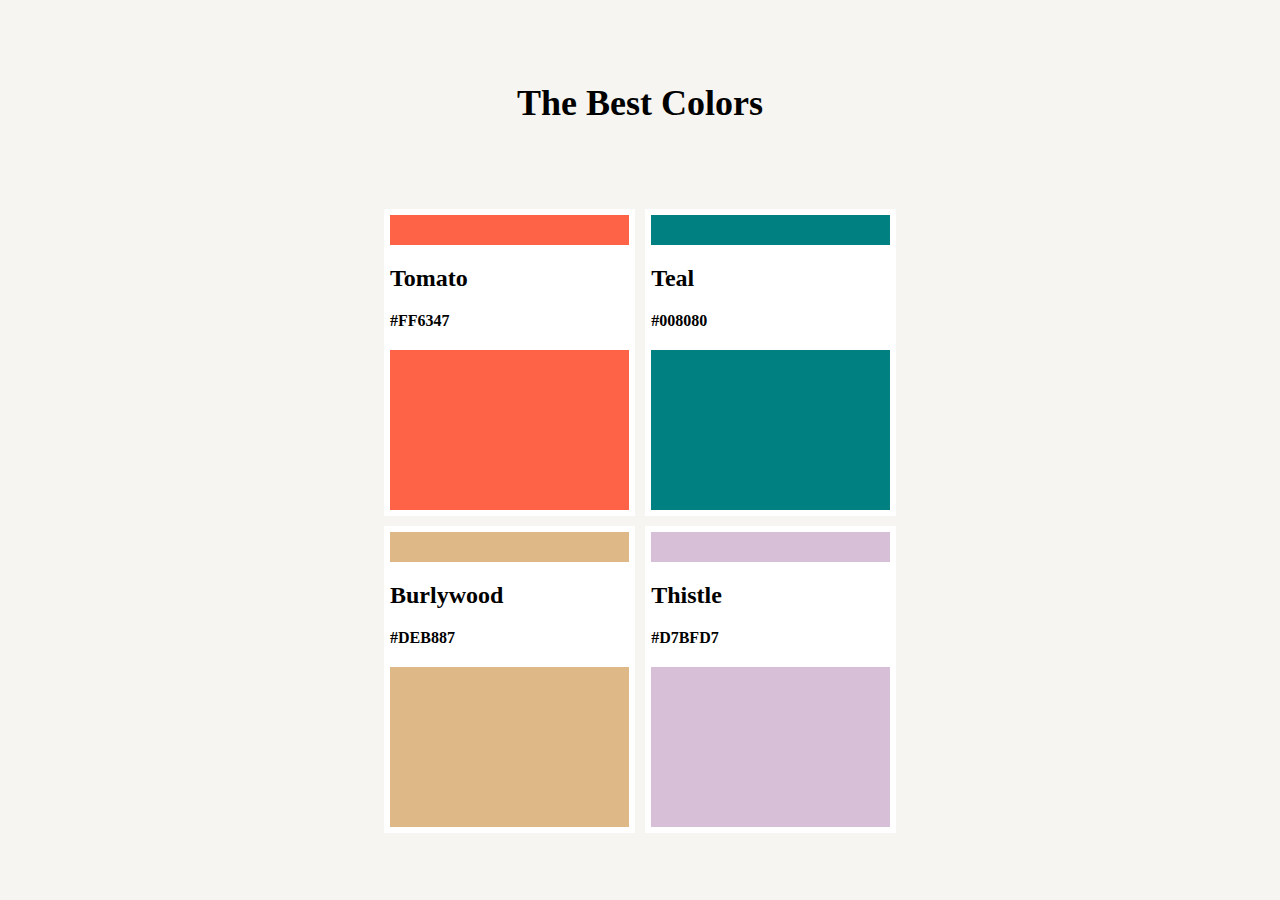
<file: day07/index.html>
<!DOCTYPE html>
<html>
  <head>
    <meta charset="utf-8">
    <meta name="viewport" content="width=device-width">
    <title>repl.it</title>
    <link rel="stylesheet" href="./css/style.css">
  </head>
  <body>
      <section class="card-container">
          <h1>The Best Colors</h1>
          <ul>
              <li class="card">
                  <h2 class="card-color-name">
                      Tomato
                  </h2>
                  <div class="card-color-block"></div>
              </li>
              <li class="card">
                <h2 class="card-color-name">
                    Teal
                </h2>
                <div class="card-color-block"></div>
            </li>
            <li class="card">
                <h2 class="card-color-name">
                    Burlywood
                </h2>
                <div class="card-color-block"></div>
            </li>
            <li class="card">
                <h2 class="card-color-name">
                    Thistle
                </h2>
                <div class="card-color-block"></div>
            </li>
          </ul>
      </section>
  </body>
</html>
</file>
<file: day07/css/style.css>
* {
    margin: 0; 
    padding: 0; 
    box-sizing: border-box;
}
html{ 
    height: 100%;
}
body{
    display: flex;
    align-items: center;
    height: 100%;
    background-color: #f6f5f1;
}
.card-container {
    position: absolute;
    left: 0; right: 0;
    margin: 0 auto;
    width: 40%; 
}
.card-container h1 {text-align: center; padding: 20px 0 80px; font-size: 36px;}
.card-container ul {
    display: flex;
    flex-direction: row;
    flex-wrap: wrap;
    justify-content: space-between;
}
.card {
    list-style: none;
    width: 49%;
    padding: 6px;
    background-color: #fff;
    margin: 5px 0;
}

.card h2::after {font-size: 16px; padding: 20px 0; display: block;}

.card:first-child h2::after {content: "#FF6347";}
.card:nth-child(2) h2::after {content: "#008080";}
.card:nth-child(3) h2::after {content: "#DEB887";}
.card:nth-child(4) h2::after {content: "#D7BFD7";}

.card h2::before {margin-bottom: 20px;  display: block; width: 100%; height: 30px;}

.card:first-child h2::before {content: ""; background-color: #FF6347;}
.card:nth-child(2) h2::before {content: ""; background-color: #008080;}
.card:nth-child(3) h2::before {content: ""; background-color: #DEB887;}
.card:nth-child(4) h2::before {content: ""; display: block; background-color: #D7BFD7;}

.card-color-block{height: 160px;}
.card:first-child .card-color-block {background-color:  #FF6347;}
.card:nth-child(2) .card-color-block {background-color: #008080;}
.card:nth-child(3) .card-color-block {background-color: #DEB887;}
.card:nth-child(4) .card-color-block {background-color: #D7BFD7;}
</file>
